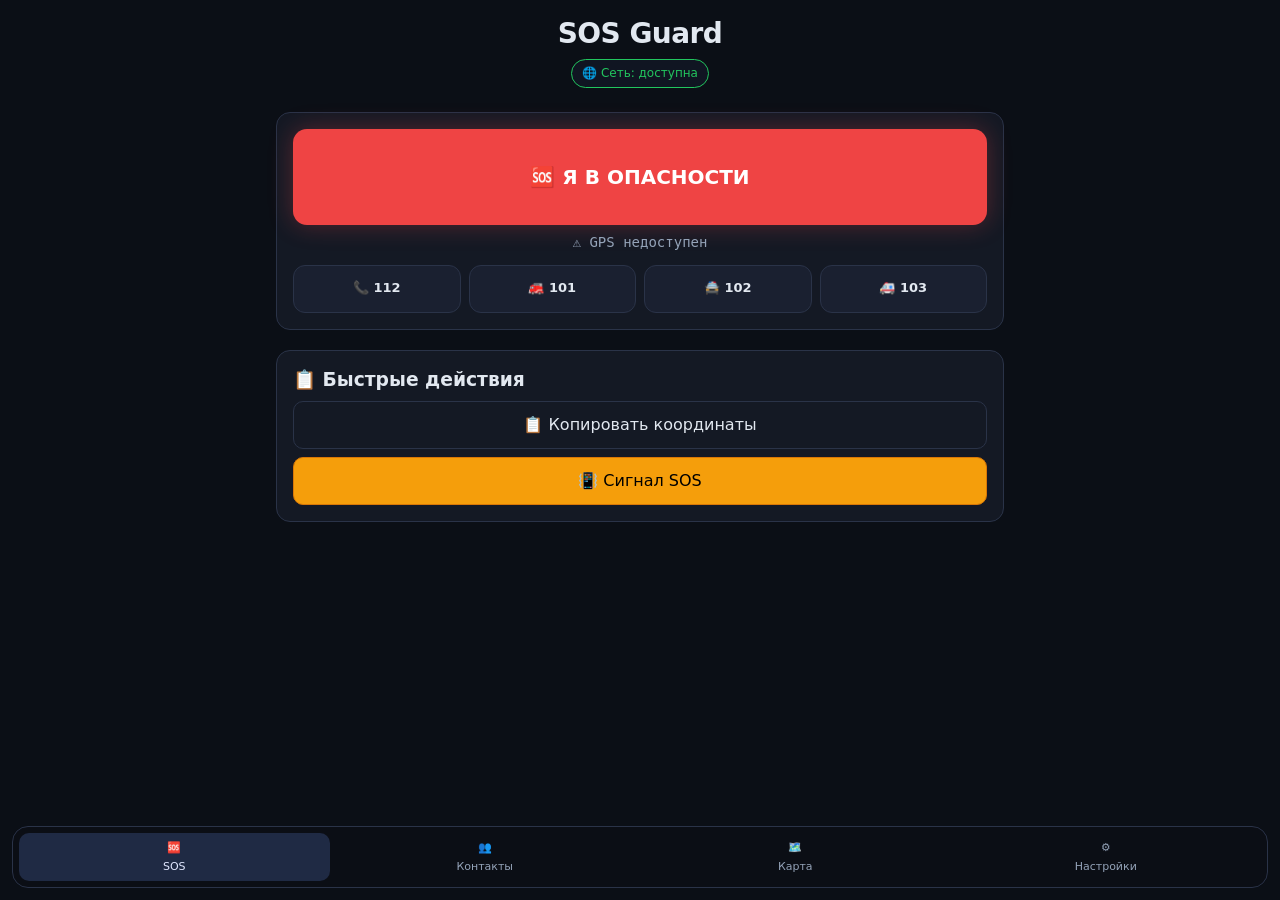
<file: index.html>
<!DOCTYPE html>
<html lang="ru">
<head>
  <meta charset="UTF-8">
  <meta name="viewport" content="width=device-width, initial-scale=1.0, maximum-scale=1.0, user-scalable=no">
  <title>SOS Guard</title>
  <link rel="manifest" href="manifest.json">
  <link rel="stylesheet" href="styles.css">
</head>
<body>
  <header class="app-header">
    <h1 class="logo-text">SOS Guard</h1>
    <div id="networkStatus" class="network-status" style="margin:6px auto 10px;display:inline-flex;align-items:center;padding:5px 10px;border-radius:999px;font-size:12px;background:#101522;border:1px solid var(--stroke);">Проверка...</div>
  </header>

  <main class="container">
    <!-- 🆘 SOS Tab -->
    <section id="sosTab" class="tab-screen active" data-tab-screen="sos">
      <div class="card">
        <button id="sosBtn" class="sos-main-btn">🆘 Я В ОПАСНОСТИ</button>
        <div id="sosCoords" class="coord-display">📍 Координаты: ожидание...</div>
        <div class="emergency-grid">
          <a href="tel:112"><button>📞 112</button></a>
          <a href="tel:101"><button>🚒 101</button></a>
          <a href="tel:102"><button>🚔 102</button></a>
          <a href="tel:103"><button>🚑 103</button></a>
        </div>
      </div>
      <div class="card">
        <h3 style="margin:0 0 8px;">📋 Быстрые действия</h3>
        <button id="copyCoordsBtn" class="ghost">📋 Копировать координаты</button>
        <button id="vibrateSOSBtn" class="warning" style="margin-top:8px;">📳 Сигнал SOS</button>
      </div>
    </section>

    <!-- 👥 Contacts Tab -->
    <section id="contactsTab" class="tab-screen" data-tab-screen="contacts">
      <div class="card">
        <h2 style="margin:0 0 10px;">📇 Экстренные контакты</h2>
        <form id="contactForm" class="grid-form">
          <input id="contactName" placeholder="Имя (напр. Мама)" required>
          <input id="contactPhone" type="tel" placeholder="+7..." required>
          <button type="submit" class="primary">➕ Добавить</button>
        </form>
        <ul id="contactList" class="list" style="margin-top:12px;"></ul>
      </div>
    </section>

    <!-- 🗺️ Map Tab -->
    <section id="mapTab" class="tab-screen" data-tab-screen="map">
      <div class="card">
        <h2 style="margin:0 0 8px;">📍 Геолокация</h2>
        <div id="mapCoords" class="coord-display">Координаты: не получены</div>
        <div class="split-row">
          <button id="detectBtn" class="ghost">📡 Определить</button>
          <button id="openMapsBtn" class="ghost" disabled>🌐 Открыть в картах</button>
        </div>
      </div>
      <div class="card">
        <h2 style="margin:0 0 8px;">🏠 Сохранённые точки</h2>
        <form id="placeForm" class="grid-form">
          <input id="placeTitle" placeholder="Название" required>
          <input id="placeAddress" placeholder="Адрес / Примечание" required>
          <button type="submit" class="ghost">💾 Сохранить</button>
        </form>
        <ul id="placeList" class="list" style="margin-top:12px;"></ul>
      </div>
    </section>

    <!-- ⚙️ Settings Tab -->
    <section id="settingsTab" class="tab-screen" data-tab-screen="settings">
      <div class="card">
        <h2 style="margin:0 0 10px;">⚙️ Данные и экспорт</h2>
        <button id="btnExport" class="ghost" style="margin-bottom:8px;">📥 Скачать бэкап (.json)</button>
        <label class="ghost" style="display:flex; justify-content:center; margin-bottom:8px;">
          📤 Восстановить из файла <input type="file" id="btnImport" accept=".json" style="display:none;">
        </label>
        <button id="btnReset" class="danger" style="margin-top:8px;">🗑️ Полный сброс</button>
      </div>
      <p class="muted" style="text-align:center; margin-top:12px;">SOS Guard v2.0 | Оффлайн-first</p>
    </section>
  </main>

  <nav class="bottom-nav">
    <button class="nav-item active" data-tab="sos">🆘<span>SOS</span></button>
    <button class="nav-item" data-tab="contacts">👥<span>Контакты</span></button>
    <button class="nav-item" data-tab="map">🗺️<span>Карта</span></button>
    <button class="nav-item" data-tab="settings">⚙️<span>Настройки</span></button>
  </nav>

  <div class="toast-container"></div>
  <script src="app.js"></script>
</body>
</html>
</file>
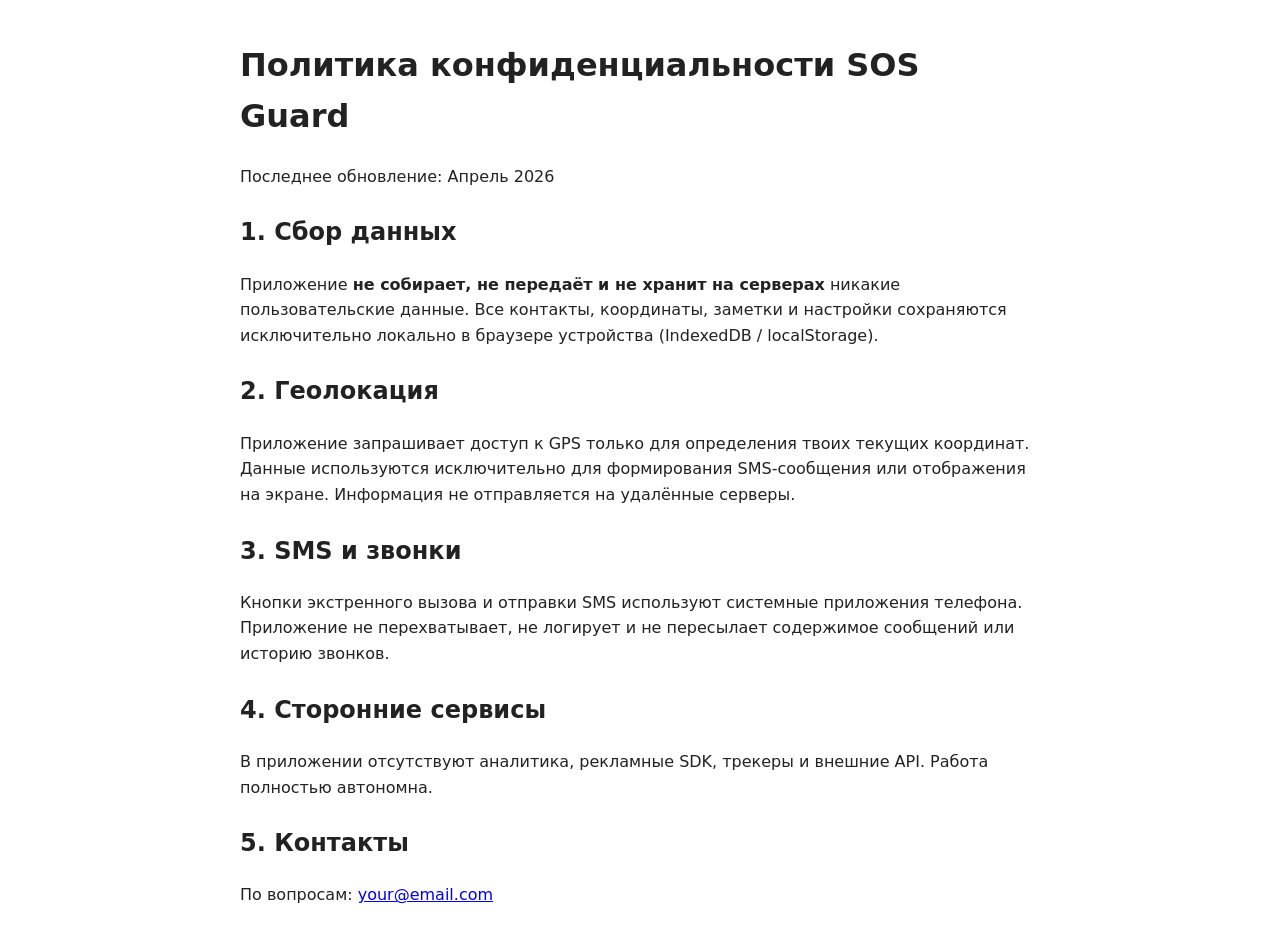
<file: privacy.html>
<!DOCTYPE html>
<html lang="ru">
<head><meta charset="UTF-8"><meta name="viewport" content="width=device-width, initial-scale=1.0"><title>Privacy Policy - SOS Guard</title>
<style>body{font-family:system-ui,sans-serif;max-width:800px;margin:40px auto;padding:0 20px;line-height:1.6;color:#222;}h1,h2{margin-top:24px;}code{background:#f5f5f5;padding:2px 6px;border-radius:4px;}</style>
</head>
<body>
<h1>Политика конфиденциальности SOS Guard</h1>
<p>Последнее обновление: Апрель 2026</p>

<h2>1. Сбор данных</h2>
<p>Приложение <strong>не собирает, не передаёт и не хранит на серверах</strong> никакие пользовательские данные. Все контакты, координаты, заметки и настройки сохраняются исключительно локально в браузере устройства (IndexedDB / localStorage).</p>

<h2>2. Геолокация</h2>
<p>Приложение запрашивает доступ к GPS только для определения твоих текущих координат. Данные используются исключительно для формирования SMS-сообщения или отображения на экране. Информация не отправляется на удалённые серверы.</p>

<h2>3. SMS и звонки</h2>
<p>Кнопки экстренного вызова и отправки SMS используют системные приложения телефона. Приложение не перехватывает, не логирует и не пересылает содержимое сообщений или историю звонков.</p>

<h2>4. Сторонние сервисы</h2>
<p>В приложении отсутствуют аналитика, рекламные SDK, трекеры и внешние API. Работа полностью автономна.</p>

<h2>5. Контакты</h2>
<p>По вопросам: <a href="mailto:your@email.com">your@email.com</a></p>
</body>
</html>
</file>
<file: styles.css>
:root { color-scheme: dark; --bg: #0b0f16; --card: #141924; --text: #e2e8f0; --muted: #94a3b8; --accent: #3b82f6; --danger: #ef4444; --stroke: #2a3348; --warning: #f59e0b; --radius: 14px; }
*, *::before, *::after { box-sizing: border-box; }
body { margin: 0; font-family: system-ui, -apple-system, "Segoe UI", Roboto, sans-serif; background: var(--bg); color: var(--text); overflow-x: hidden; padding-bottom: 96px; line-height: 1.4; }
.app-header { padding: 14px 16px 6px; text-align: center; }
.logo-text { margin: 0; font-size: 28px; font-weight: 800; letter-spacing: -0.02em; }
.container { padding: 8px 16px; max-width: 760px; margin: 0 auto; }
.tab-screen { display: none; gap: 12px; }
.tab-screen.active { display: grid; animation: fadeIn 0.2s ease; }
@keyframes fadeIn { from { opacity: 0; transform: translateY(4px); } to { opacity: 1; transform: none; } }
.card { background: var(--card); border: 1px solid var(--stroke); border-radius: var(--radius); padding: 16px; margin-bottom: 8px; }
.sos-main-btn { width: 100%; min-height: 96px; background: var(--danger); color: #fff; border: none; border-radius: var(--radius); font-size: 20px; font-weight: 800; cursor: pointer; box-shadow: 0 0 24px rgba(239, 68, 68, 0.3); animation: pulse 2.5s infinite; }
@keyframes pulse { 0% { box-shadow: 0 0 0 0 rgba(239, 68, 68, 0.4); } 70% { box-shadow: 0 0 0 12px rgba(239, 68, 68, 0); } 100% { box-shadow: 0 0 0 0 rgba(239, 68, 68, 0); } }
.sos-main-btn:active { animation: none; transform: scale(0.98); }
.coord-display { text-align: center; font-family: monospace; font-size: 14px; color: var(--muted); margin: 8px 0 12px; }
.emergency-grid { display: grid; grid-template-columns: repeat(4, 1fr); gap: 8px; }
.emergency-grid button { background: #1a2030; border: 1px solid var(--stroke); color: var(--text); min-height: 48px; border-radius: 12px; font-size: 13px; font-weight: 600; cursor: pointer; }
input, textarea, button, select { width: 100%; min-height: 48px; border-radius: 10px; border: 1px solid var(--stroke); background: #0f1420; color: var(--text); padding: 0 12px; font: inherit; }
input:focus, textarea:focus { outline: none; border-color: var(--accent); box-shadow: 0 0 0 2px rgba(59,130,246,0.2); }
button.primary { background: var(--accent); border-color: #2563eb; color: #fff; }
button.danger { background: var(--danger); border-color: #dc2626; color: #fff; }
button.ghost { background: transparent; border-color: var(--stroke); color: var(--text); }
button.warning { background: var(--warning); border-color: #d97706; color: #000; }
.grid-form { display: grid; gap: 8px; margin-bottom: 10px; }
.split-row { display: grid; grid-template-columns: 1fr 1fr; gap: 8px; }
.list { list-style: none; padding: 0; margin: 0; display: grid; gap: 8px; }
.list li { background: #0d121c; border: 1px solid #253047; border-radius: 12px; padding: 12px; display: grid; gap: 6px; }
.item-head { display: flex; justify-content: space-between; align-items: center; }
.mini-btn { padding: 6px 10px; font-size: 12px; border-radius: 8px; width: auto; min-height: 36px; }
.muted { color: var(--muted); font-size: 13px; }
.hidden { display: none !important; }
.bottom-nav { position: fixed; left: 12px; right: 12px; bottom: 12px; z-index: 10; border-radius: 16px; background: rgba(12, 15, 22, 0.92); backdrop-filter: blur(8px); border: 1px solid var(--stroke); display: grid; grid-template-columns: repeat(4, 1fr); padding: 6px; }
.nav-item { background: transparent; border: none; color: #94a3b8; font-size: 11px; display: flex; flex-direction: column; align-items: center; justify-content: center; border-radius: 10px; gap: 4px; min-height: 48px; }
.nav-item.active { color: #e0e7ff; background: #1f2a44; }
.toast-container { position: fixed; bottom: 90px; left: 50%; transform: translateX(-50%); z-index: 100; display: flex; flex-direction: column; gap: 8px; pointer-events: none; }
.toast { background: #111827; border: 1px solid #334155; padding: 10px 16px; border-radius: 999px; font-size: 13px; box-shadow: 0 8px 16px rgba(0,0,0,0.4); animation: toastIn 0.2s ease; }
@keyframes toastIn { from { opacity: 0; transform: translateY(8px); } to { opacity: 1; transform: none; } }
.toast.success { border-color: #22c55e; } .toast.error { border-color: #ef4444; } .toast.warning { border-color: var(--warning); }
@media (prefers-reduced-motion: reduce) { *, *::before, *::after { animation-duration: 0.01ms !important; transition-duration: 0.01ms !important; } }
@media (max-width: 420px) { .emergency-grid { grid-template-columns: repeat(2, 1fr); } }
</file>
